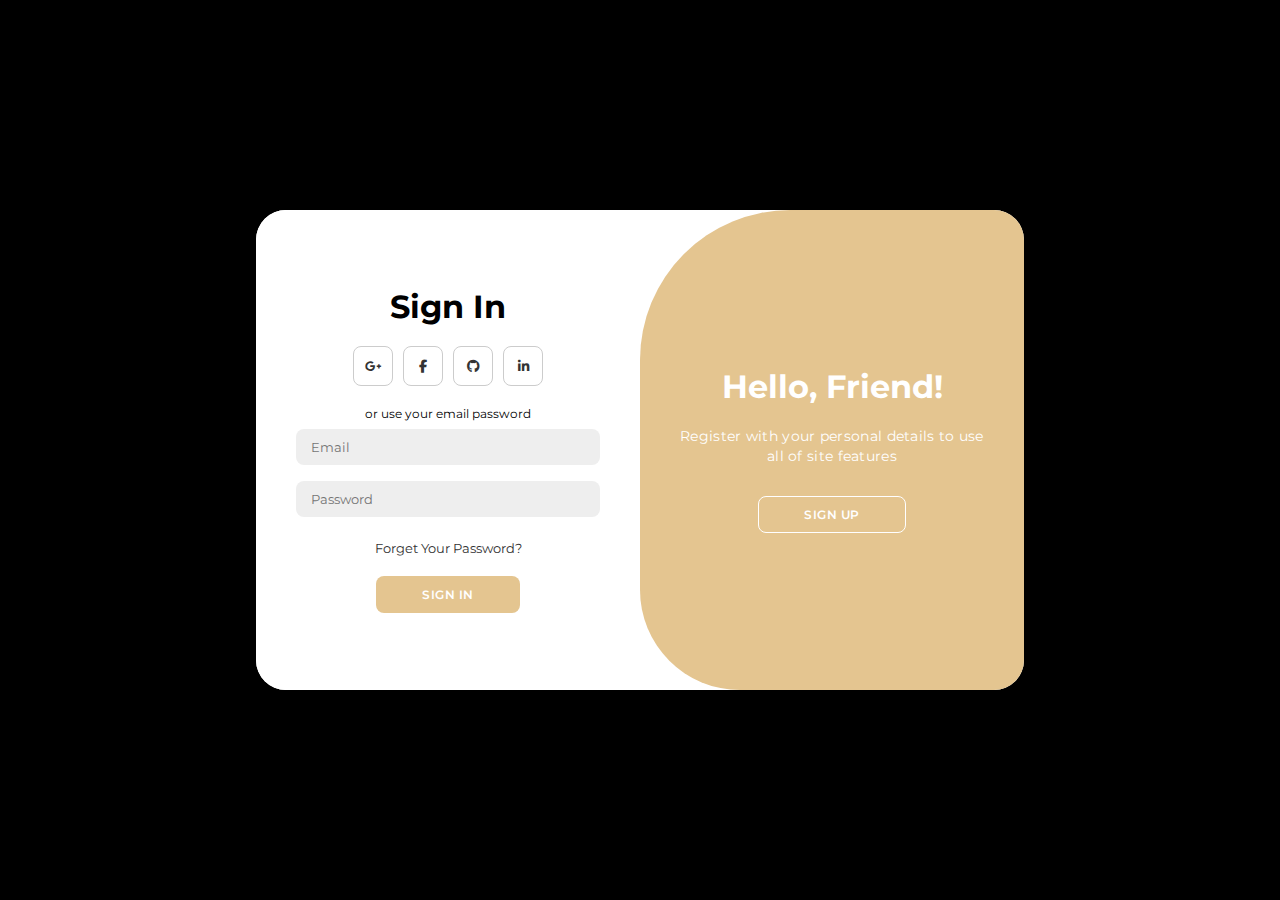
<file: singup.html>
<!DOCTYPE html>
<html lang="en">

<head>
    <meta charset="UTF-8">
    <meta name="viewport" content="width=device-width, initial-scale=1.0">
    <link rel="stylesheet" href="https://cdnjs.cloudflare.com/ajax/libs/font-awesome/6.4.2/css/all.min.css">
    <style>
        @import url('https://fonts.googleapis.com/css2?family=Montserrat:wght@300;400;500;600;700&display=swap');

        * {
            margin: 0;
            padding: 0;
            box-sizing: border-box;
            font-family: 'Montserrat', sans-serif;
        }

        body {
            background-color: #000000;
            background: linear-gradient(to right, #000000, #000000);
            display: flex;
            align-items: center;
            justify-content: center;
            flex-direction: column;
            height: 100vh;
        }

        .container {
            background-color: #fff;
            border-radius: 30px;
            box-shadow: 0 5px 15px rgba(0, 0, 0, 0.35);
            position: relative;
            overflow: hidden;
            width: 768px;
            max-width: 100%;
            min-height: 480px;
        }

        .container p {
            font-size: 14px;
            line-height: 20px;
            letter-spacing: 0.3px;
            margin: 20px 0;
        }

        .container span {
            font-size: 12px;
        }

        .container a {
            color: #333;
            font-size: 13px;
            text-decoration: none;
            margin: 15px 0 10px;
        }

        .container button {
            background-color: hsl(38, 61%, 73%);
            color: #fff;
            font-size: 12px;
            padding: 10px 45px;
            border: 1px solid transparent;
            border-radius: 8px;
            font-weight: 600;
            letter-spacing: 0.5px;
            text-transform: uppercase;
            margin-top: 10px;
            cursor: pointer;
        }

        .container button.hidden {
            background-color: transparent;
            border-color: #fff;
        }

        .container form {
            background-color: #ffffff;
            display: flex;
            align-items: center;
            justify-content: center;
            flex-direction: column;
            padding: 0 40px;
            height: 100%;
        }

        .container input {
            background-color: #eee;
            border: none;
            margin: 8px 0;
            padding: 10px 15px;
            font-size: 13px;
            border-radius: 8px;
            width: 100%;
            outline: none;
        }

        .form-container {
            position: absolute;
            top: 0;
            height: 100%;
            transition: all 0.6s ease-in-out;
        }

        .sign-in {
            left: 0;
            width: 50%;
            z-index: 2;
        }

        .container.active .sign-in {
            transform: translateX(100%);
        }

        .sign-up {
            left: 0;
            width: 50%;
            opacity: 0;
            z-index: 1;
        }

        .container.active .sign-up {
            transform: translateX(100%);
            opacity: 1;
            z-index: 5;
            animation: move 0.6s;
        }

        @keyframes move {

            0%,
            49.99% {
                opacity: 0;
                z-index: 1;
            }

            50%,
            100% {
                opacity: 1;
                z-index: 5;
            }
        }

        .social-icons {
            margin: 20px 0;
        }

        .social-icons a {
            border: 1px solid #ccc;
            border-radius: 20%;
            display: inline-flex;
            justify-content: center;
            align-items: center;
            margin: 0 3px;
            width: 40px;
            height: 40px;
        }

        .toggle-container {
            position: absolute;
            top: 0;
            left: 50%;
            width: 50%;
            height: 100%;
            overflow: hidden;
            transition: all 0.6s ease-in-out;
            border-radius: 150px 0 0 100px;
            z-index: 1000;
        }

        .container.active .toggle-container {
            transform: translateX(-100%);
            border-radius: 0 150px 100px 0;
        }

        .toggle {
            background-color: hsl(38, 61%, 73%);
            height: 100%;
            background: hsl(38, 61%, 73%);
            color: #fff;
            position: relative;
            left: -100%;
            height: 100%;
            width: 200%;
            transform: translateX(0);
            transition: all 0.6s ease-in-out;
        }

        .container.active .toggle {
            transform: translateX(50%);
        }

        .toggle-panel {
            position: absolute;
            width: 50%;
            height: 100%;
            display: flex;
            align-items: center;
            justify-content: center;
            flex-direction: column;
            padding: 0 30px;
            text-align: center;
            top: 0;
            transform: translateX(0);
            transition: all 0.6s ease-in-out;
        }

        .toggle-left {
            transform: translateX(-200%);
        }

        .container.active .toggle-left {
            transform: translateX(0);
        }

        .toggle-right {
            right: 0;
            transform: translateX(0);
        }

        .container.active .toggle-right {
            transform: translateX(200%);
        }
    </style>
    <title>Modern Login Page | AsmrProg</title>
</head>

<body>

    <div class="container" id="container">
        <div class="form-container sign-up">
            <form>
                <h1>Create Account</h1>
                <div class="social-icons">
                    <a href="#" class="icon"><i class="fa-brands fa-google-plus-g"></i></a>
                    <a href="#" class="icon"><i class="fa-brands fa-facebook-f"></i></a>
                    <a href="#" class="icon"><i class="fa-brands fa-github"></i></a>
                    <a href="#" class="icon"><i class="fa-brands fa-linkedin-in"></i></a>
                </div>
                <span>or use your email for registeration</span>
                <input type="text" placeholder="Name">
                <input type="email" placeholder="Email">
                <input type="password" placeholder="Password">
                <button>Sign Up</button>
            </form>
        </div>
        <div class="form-container sign-in">
            <form>
                <h1>Sign In</h1>
                <div class="social-icons">
                    <a href="#" class="icon"><i class="fa-brands fa-google-plus-g"></i></a>
                    <a href="#" class="icon"><i class="fa-brands fa-facebook-f"></i></a>
                    <a href="#" class="icon"><i class="fa-brands fa-github"></i></a>
                    <a href="#" class="icon"><i class="fa-brands fa-linkedin-in"></i></a>
                </div>
                <span>or use your email password</span>
                <input type="email" placeholder="Email">
                <input type="password" placeholder="Password">
                <a href="#">Forget Your Password?</a>
                <button>Sign In</button>
            </form>
        </div>
        <div class="toggle-container">
            <div class="toggle">
                <div class="toggle-panel toggle-left">
                    <h1>Welcome Back!</h1>
                    <p>Enter your personal details to use all of site features</p>
                    <button class="hidden" id="login">Sign In</button>
                </div>
                <div class="toggle-panel toggle-right">
                    <h1>Hello, Friend!</h1>
                    <p>Register with your personal details to use all of site features</p>
                    <button class="hidden" id="register">Sign Up</button>
                </div>
            </div>
        </div>
    </div>

    <script>


        const container = document.getElementById('container');
        const registerBtn = document.getElementById('register');
        const loginBtn = document.getElementById('login');

        registerBtn.addEventListener('click', () => {
            container.classList.add("active");
        });

        loginBtn.addEventListener('click', () => {
            container.classList.remove("active");
        });

    </script>
</body>

</html>
</file>
